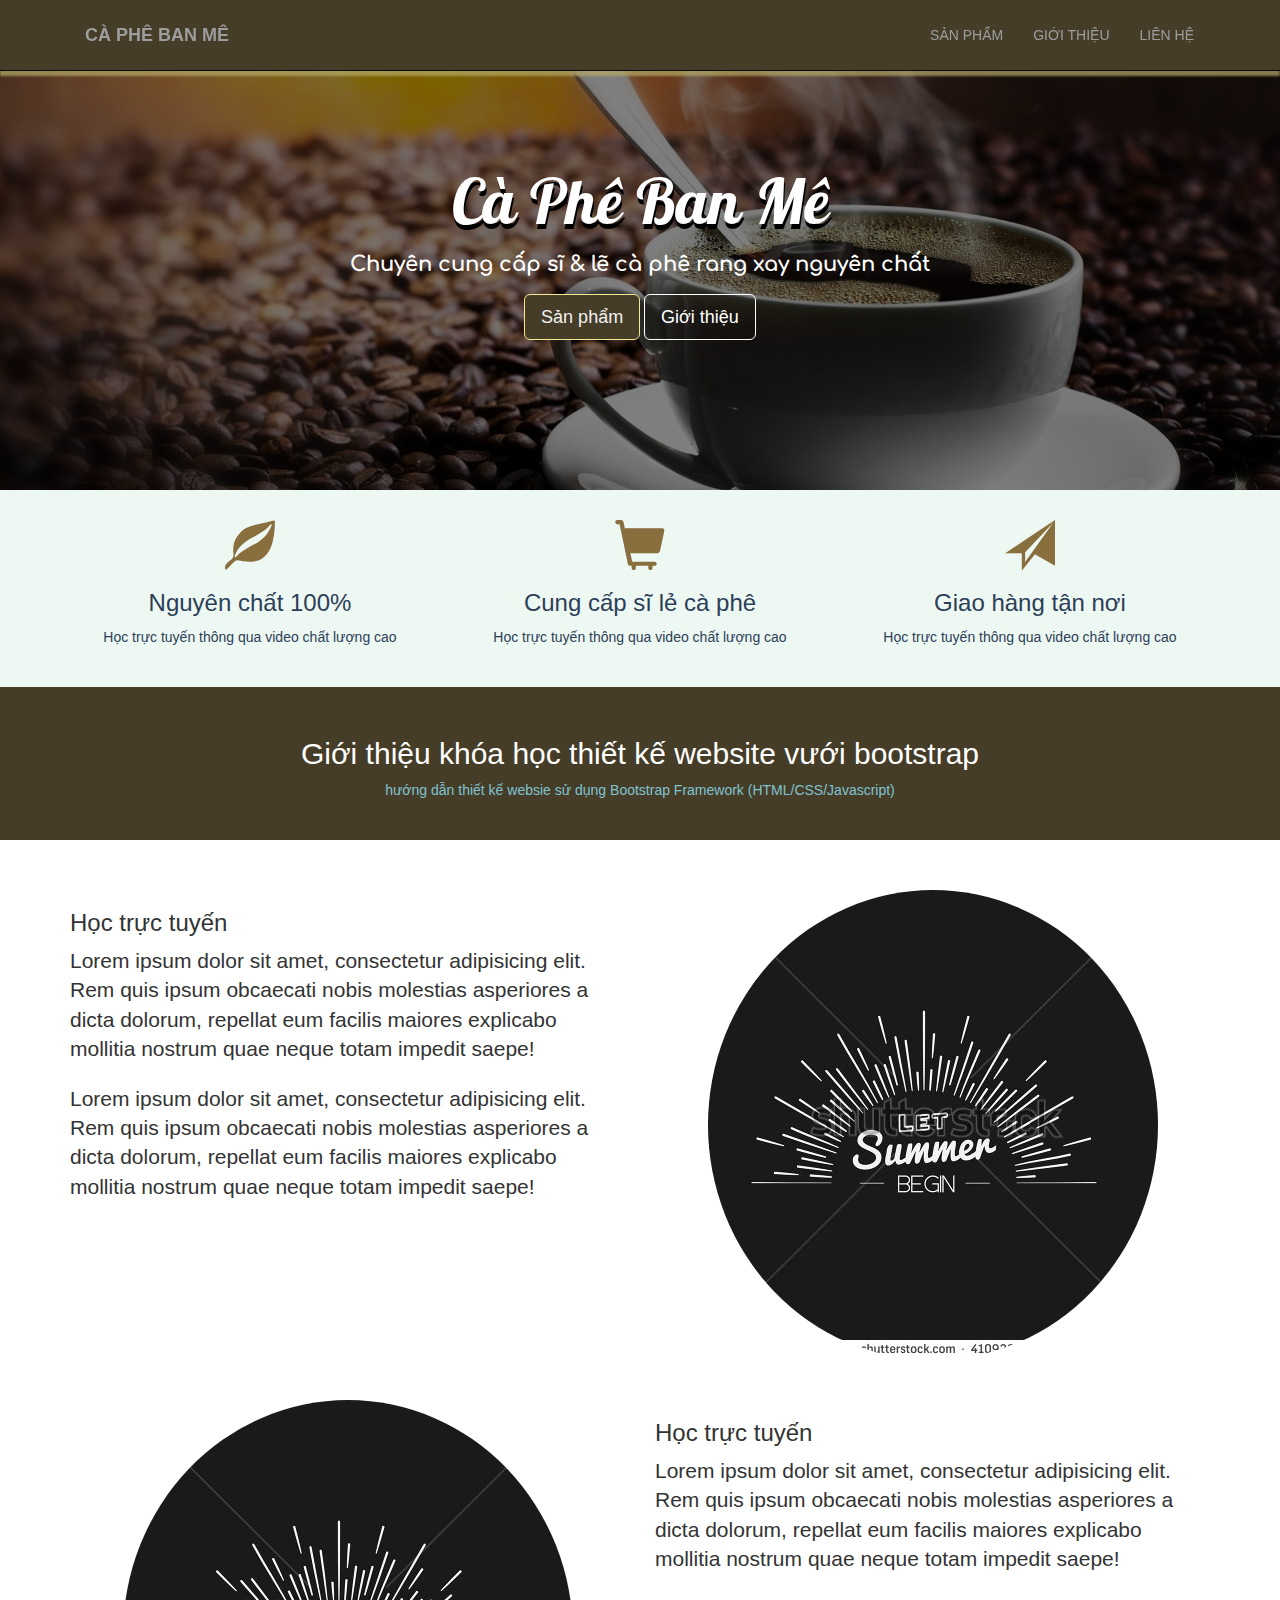
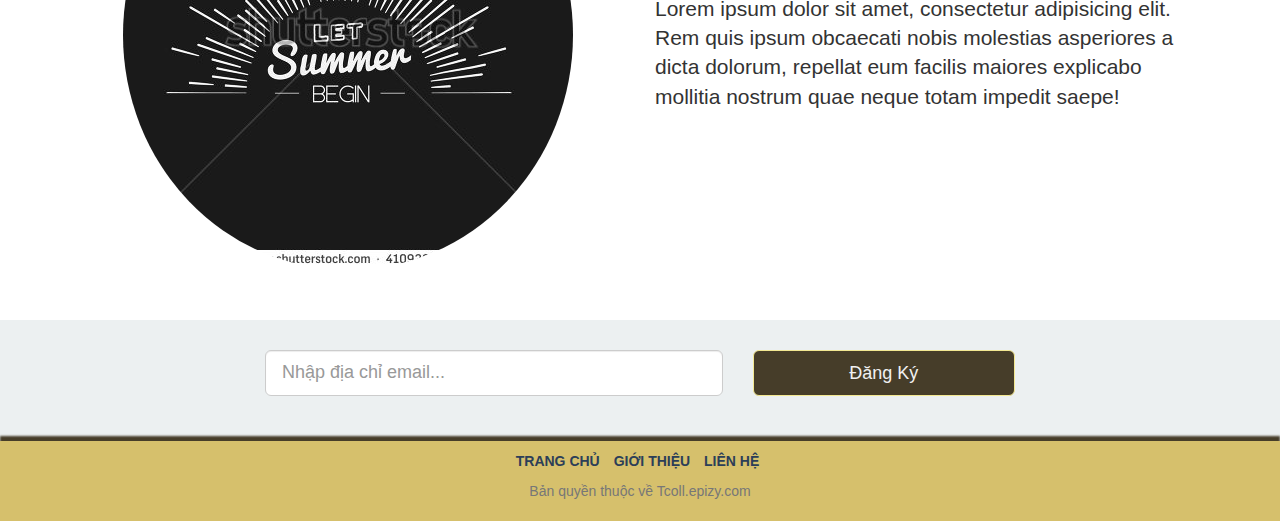
<file: test.html>
<html><head>
        <meta charset="utf-8">
        <link rel="icon" href="image/icon/favico.ico">
        <link href="js/bootstrap/css/bootstrap.min.css" rel="stylesheet">
        <link href="js/bootstrap/css/jasny-bootstrap.min.css" rel="stylesheet">
        <link rel="stylesheet" type="text/css" href="css/style.css">
        <!-- font-google-->
        <link href="https://fonts.googleapis.com/css?family=Comfortaa|Pattaya" rel="stylesheet">
        <meta http-equiv="X-UA-Compatible" content="IE=edge">
        <meta name="viewport" content="width=device-width, initial-scale=1">
        <title>Cà phê Ban Mê 021</title>
        <!-- Bootstrap -->
        <!-- HTML5 shim and Respond.js for IE8 support of HTML5 elements and media
        queries -->
        <!-- WARNING: Respond.js doesn"t work if you view the page via file://
        -->
        <!--[if lt IE 9]>
            <script src="https://oss.maxcdn.com/html5shiv/3.7.3/html5shiv.min.js"></script>
            <script src="https://oss.maxcdn.com/respond/1.4.2/respond.min.js"></script>
        <![endif]-->
        <script src="js/jquery-3.1.1.min.js"></script>
        <script src="js/bootstrap/js/bootstrap.min.js"></script>
        <script src="js/bootstrap/js/jasny-bootstrap.min.js"></script>
        <script src="js/custom.js"></script>
        <link href="css/style.css" rel="stylesheet">
    </head><body>
        <!-- LANDING PAGE -->
        <div id="header">
            <nav class="navbar navbar-inverse navbar-fixed-top" role="navigation">
                <div class="container">
                    <div class="container-fluid">
                        <div class="navbar-header">
                            <button type="button" class="navbar-toggle" data-toggle="offcanvas" data-target="#cr-menu" data-canvas="body">
                                <span class="sr-only">Toggle navigation</span>
                                <span class="icon-bar"></span>
                                <span class="icon-bar"></span>
                                <span class="icon-bar"></span>
                            </button>
                            <a class="navbar-brand"><span>cà phê ban mê</span></a>
                        </div>
                        <div class="navbar-offcanvas offcanvas navmenu-fixed-left" id="cr-menu">
                            <ul class="nav navbar-nav navbar-right text-center">
                                <li>
                                    <a href="#feature2">Sản phẩm</a>
                                </li>
                                <li>
                                    <a href="#feature2">Giới thiệu</a>
                                </li>
                                <li>
                                    <a href="#feature2">Liên hệ</a>
                                </li>
                            </ul>
                        </div>
                    </div>
                </div>
            </nav>
        </div>
        <!-- #header -->
        <div id="content">
            <div id="calltoaction">
                <div class="jumbotron">
                    <h1>Cà Phê Ban Mê</h1>
                    <p>Chuyên cung cấp sĩ &amp; lẽ cà phê rang xay nguyên chất</p>
                    <a href="" class="btn btn-lg btn-success">Sản phẩm</a>
                    <a href="#feature2" class="btn btn-lg btn-feature">Giới thiệu</a>
                </div>
            </div>
            <!-- .calltoaction -->
            <div id="feature1">
                <div class="container">
                    <div class="row">
                        <div class="col-md-4">
                            <span class="glyphicon glyphicon-leaf"></span>
                            <h3>Nguyên chất 100%</h3>
                            <p>Học trực tuyến thông qua video chất lượng cao</p>
                        </div>
                        <div class="col-md-4">
                            <span class="glyphicon glyphicon-shopping-cart"></span>
                            <h3>Cung cấp sĩ lẻ cà phê</h3>
                            <p>Học trực tuyến thông qua video chất lượng cao</p>
                        </div>
                        <div class="col-md-4">
                            <span class="glyphicon glyphicon-send"></span>
                            <h3>Giao hàng tận nơi</h3>
                            <p>Học trực tuyến thông qua video chất lượng cao</p>
                        </div>
                    </div>
                </div>
            </div>
            <!-- #feature1 -->
            <div id="feature2">
                <div class="container">
                    <div class="row">
                        <div class="col-sm-12">
                            <h2>Giới thiệu khóa học thiết kế website vưới bootstrap</h2>
                            <p>hướng dẫn thiết kế websie sử dụng Bootstrap Framework (HTML/CSS/Javascript)</p>
                        </div>
                    </div>
                </div>
            </div>
            <!-- #feature2 -->
            <div id="feature3">
                <div class="container">
                    <div class="row">
                        <div class="col-sm-6 col-sm-push-6">
                            <img src="image/feature3.jpg" alt="" class="img-responsive img-circle center-block">
                        </div>
                        <div class="col-sm-6 col-sm-pull-6">
                            <h3>Học trực tuyến</h3>
                            <p class="lead">Lorem ipsum dolor sit amet, consectetur adipisicing elit. Rem quis ipsum
                                obcaecati nobis molestias asperiores a dicta dolorum, repellat eum facilis
                                maiores explicabo mollitia nostrum quae neque totam impedit saepe!</p>
                            <p class="lead">Lorem ipsum dolor sit amet, consectetur adipisicing elit. Rem quis ipsum
                                obcaecati nobis molestias asperiores a dicta dolorum, repellat eum facilis
                                maiores explicabo mollitia nostrum quae neque totam impedit saepe!</p>
                        </div>
                    </div>
                    <div class="row">
                        <div class="col-sm-6">
                            <img src="image/feature3.jpg" alt="" class="img-responsive img-circle center-block">
                        </div>
                        <div class="col-sm-6">
                            <h3>Học trực tuyến</h3>
                            <p class="lead">Lorem ipsum dolor sit amet, consectetur adipisicing elit. Rem quis ipsum
                                obcaecati nobis molestias asperiores a dicta dolorum, repellat eum facilis
                                maiores explicabo mollitia nostrum quae neque totam impedit saepe!</p>
                            <p class="lead">Lorem ipsum dolor sit amet, consectetur adipisicing elit. Rem quis ipsum
                                obcaecati nobis molestias asperiores a dicta dolorum, repellat eum facilis
                                maiores explicabo mollitia nostrum quae neque totam impedit saepe!</p>
                        </div>
                    </div>
                </div>
            </div>
            <!-- #feature3 -->
            <div id="feature4">
                <div class="container">
                    <div class="row">
                        <form action="">
                            <div class="form-group col-xs-12 col-sm-5 col-sm-offset-2">
                                <label for="" class="sr-only">Email</label>
                                <input type="email" class="form-control input-lg" placeholder="Nhập địa chỉ email...">
                            </div>
                            <div class="form-group col-xs-12 col-sm-3">
                                <button type="submit" class="btn btn-success btn-lg btn-block">Đăng Ký</button>
                            </div>
                        </form>
                    </div>
                </div>
            </div>
            <!-- #feature4 -->
        </div>
        <!-- #content -->
        <div id="footer" role="navigation">
            <div class="container">
                <div class="row">
                    <div class="col-sm-12 text-center">
                        <ul class="list-inline">
                            <li>
                                <a href="">Trang Chủ</a>
                            </li>
                            <li>
                                <a href="#feature2">Giới Thiệu</a>
                            </li>
                            <li>
                                <a href="">Liên Hệ</a>
                            </li>
                        </ul>
                        <p class="text-muted">Bản quyền thuộc về Tcoll.epizy.com</p>
                    </div>
                </div>
            </div>
        </div>
        <!-- #footer -->


</body></html>
</file>
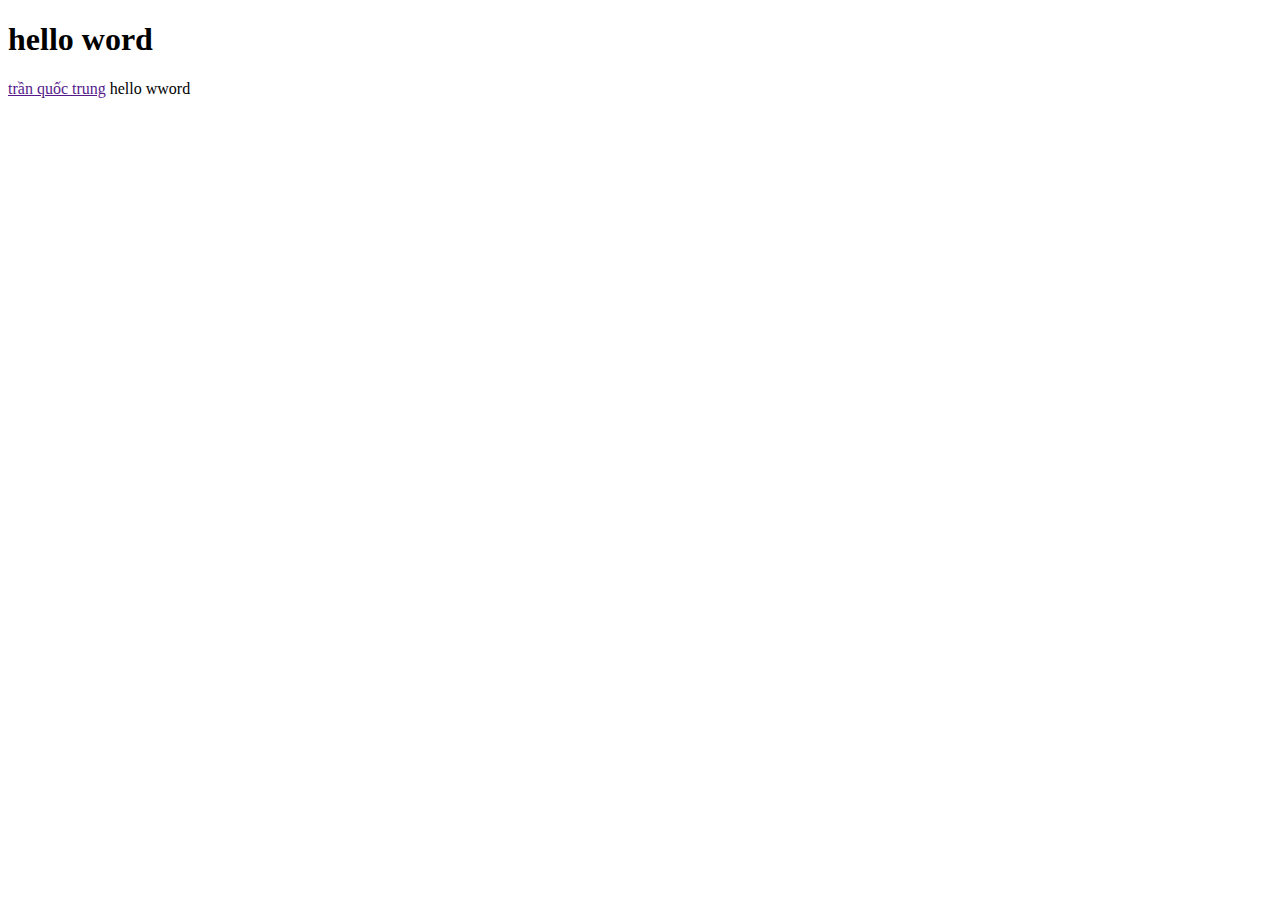
<file: test2.html>
<!DOCTYPE html>
<html lang="en">
<head>
  <meta charset="UTF-8">
  <meta name="viewport" content="width=device-width, initial-scale=1.0">
  <meta http-equiv="X-UA-Compatible" content="ie=edge">
  <title>Document</title>
</head>
<body>
  <div class="container">
    <div class="row">
      <div class="col-md-2">
        <h1>hello word</h1>
        <a href="">trần quốc trung</a>
				hello wword
      </div>
    </div>
  </div>
</body>
</html>
</file>
<file: css/style.css>
*{
	font-family: sans-serif;
}
.show-grid [class^='col-'] {
	background-color: #eee;
	background-color: rgba(86,61,124,.15);
	border: 1px solid #ddd;
	border: 1px solid rgba(86,61,124,.2);
	padding-bottom: 10px;
	padding-top: 10px;
}

hr.style2 {
    border-top: 3px double #8c8b8b;
}

.glyphicon {
	color: #896E3E;
	font-size: 130px;
	padding-top: 50px;
	text-align: center;
}


/*----- Navbar -----*/
/* #463D29 #5A4D35 #896E3E #D6C06C #F3E892*/
#header nav{
	background: #463D29;
	box-shadow: 0px 5px 2px 0px rgba(181,170,102,0.7);
	padding: 10px 0;
	text-align: center;
	text-transform: uppercase;
}

.navbar-brand{
	color: #fff;
	font-weight: bold;
}

.navbar-header button{
	color: #c1c1c1;
	float:left;
}

.btn-success{
	background: #463D29 ;
	border-color: #F3E892 ;
	color: #f1f1f1 ;
}

.btn-success:hover{
	background: #3a2b1c ;
	border-color: #815231 ;
	color:#fff ;
}

.navbar-inverse .navbar-toggle {
    border-color: #d1d1d1 ;
}


.navbar-nav li:hover{
	border-bottom: 1px solid white;
}

/*----- Content ------*/

#calltoaction .jumbotron {
	padding: 150px 0;
	text-align: center;
	background: center no-repeat;
	background-image:
    linear-gradient(
      rgba(0, 0, 0, 0.5),
      rgba(0, 0, 0, 0.5)
    ),
    url(../image/bg-caphe.jpg);
	background-size: cover;

	margin-bottom: 0 !important;


}

#calltoaction .jumbotron h1{
	color: white;
	text-shadow: 1px 5px rgba(0,0,0,2);
	font-family: 'Pattaya', sans-serif;
}

#calltoaction .jumbotron p{
	color: white;
	font-family: 'Comfortaa', cursive;
	font-weight: bold;
}

#calltoaction .jumbotron .btn-feature{
	border: 1px solid #ffffff;
	color: #ffffff;
}

#calltoaction .jumbotron .btn-feature:hover{
	color: gray;
}


/*----- #feature1 -----*/

#feature1 {
	background: #ecf8f1;
	color: #2c3e58;
	text-align: center;
	padding: 30px 0;
}

#feature1 .glyphicon{
	font-size: 50px;
	padding: 0;
}


/*----- #feature2 -----*/

#feature2 {
	background: #463D29;
	color:white;
	text-align: center;
}

#feature2 p{
	color: #80c3cf;
}


/*----- #feature3 -----*/

#feature3 .row{
	padding: 20px 0;
}


/*----- #feature4 -----*/

#feature4 {
	background: #ecf0f1;

}


/*----- #footer -----*/

#footer {
	background: #D6C06C;
	padding: 10px 0 !important;
	box-shadow: 0px -5px 2px 0px #463D29;
	display: block;
}

#footer a{
	color: #2c3e58;
	text-transform:uppercase;
	font-weight: bold;
}


#feature1,
#feature2,
#feature3,
#feature4,
#footer {
  padding: 30px 0;
}
</file>
